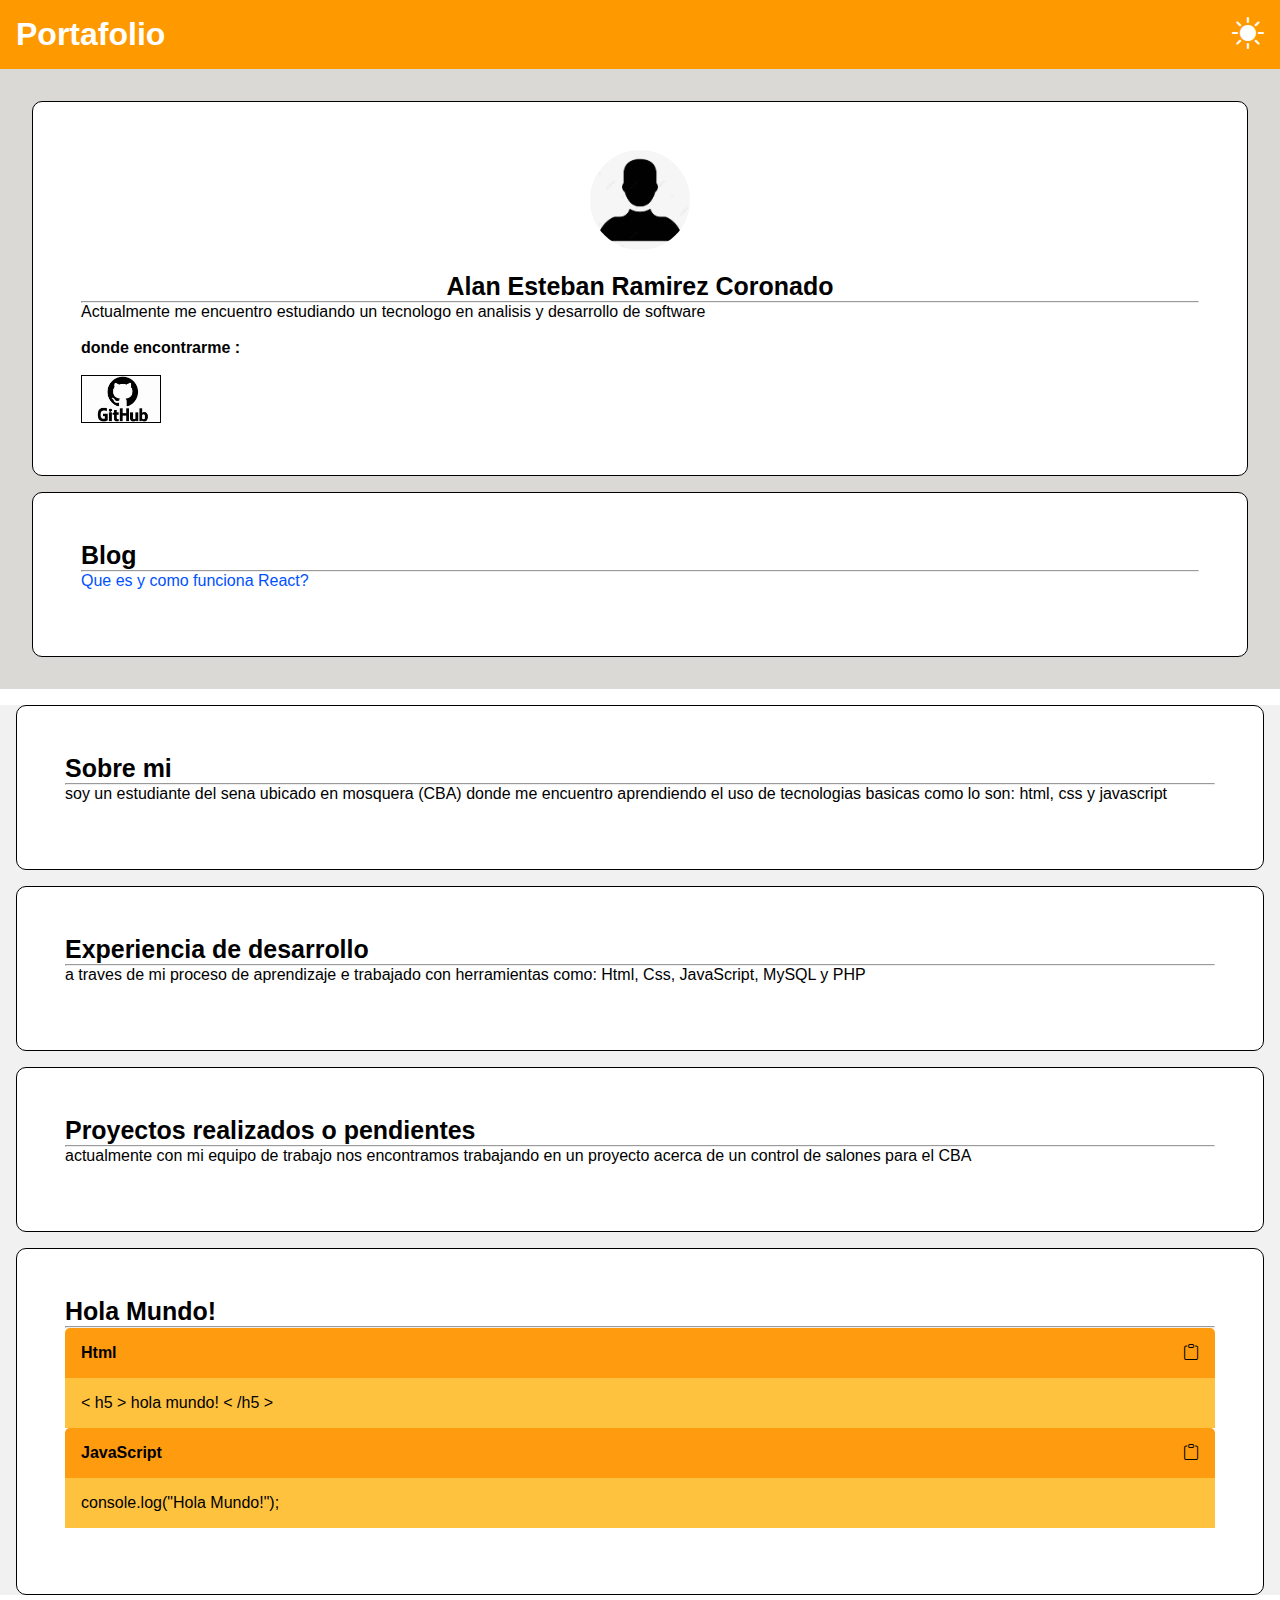
<file: index.html>
<!doctype html>
<html lang="en">
  <head>
    <meta charset="utf-8">
    <meta name="viewport" content="width=device-width, initial-scale=1">
    <title>Bootstrap</title>
    <link rel="stylesheet" href="style.css">
    <link rel="stylesheet" href="https://cdn.jsdelivr.net/npm/bootstrap-icons@1.12.1/font/bootstrap-icons.min.css">
    <link href="https://cdn.jsdelivr.net/npm/bootstrap@5.3.6/dist/css/bootstrap.min.css" rel="stylesheet" integrity="sha384-4Q6Gf2aSP4eDXB8Miphtr37CMZZQ5oXLH2yaXMJ2w8e2ZtHTl7GptT4jmndRuHDT" crossorigin="anonymous">
  </head>
    <header class="header">
        <div>Portafolio</div>
        <div><button id="abrir" style="all: unset"><i class="bi bi-sun-fill"></i></button></div>
    </header>
  <body>
    <div class="row">
        <div class="col-md-3" style="background-color:  rgb(219, 217, 213);padding: 1rem;">
            <div class="nose1">
                <div>
                    <img src="imagenes/gratis-png-iconos-de-computadora-usuario-avatar-seguidor.webp" style="border-radius: 50%;width: 100px; ">
                </div>
                    <br>
                <div class="nombre">
                    Alan Esteban Ramirez Coronado
                </div>
                <hr>
                <div style="text-align: left;">
                    Actualmente me encuentro estudiando un tecnologo en analisis y desarrollo de software
                </div>
                <br>
                <div class="nombr" style="text-align: left; font-weight: bolder; ">
                    donde encontrarme :
                </div>
                <br>

                <div class="git" >
                    <a href="https://github.com/Fenix759" >
                        <div>
                            <img src="imagenes/Git.jfif" style="width: 5rem; border: 1px solid black;">
                        </div>
                    </a>
                </div>
            </div>

            <div class="nose1">
                <div class="sobre-mi">
                    Blog
                </div>
                <hr>
                <div style="text-align: left;">
                    <a class="a" href="Blog/Blog.html"> Que es y como funciona React?</a>
                </div>
                <br>
            </div>
        </div>

        <div class="col-md-9" style="background-color: rgb(241, 241, 241)">
            
            <div class="nose1">
                <div class="sobre-mi">
                    Sobre mi
                </div>
                <hr>
                <div style="text-align: left;">
                    soy un estudiante del sena ubicado en mosquera (CBA) donde me encuentro aprendiendo el uso de tecnologias basicas como lo son: html, css y javascript
                </div>
                <br>
            </div>

            <div class="nose1">
                <div class="sobre-mi">
                    Experiencia de desarrollo
                </div>
                <hr>
                <div style="text-align: left;">
                    a traves de mi proceso de aprendizaje e trabajado con herramientas como: Html, Css, JavaScript, MySQL y PHP
                </div>
                <br>
            </div>

            <div class="nose1">
                <div class="sobre-mi">
                    Proyectos realizados o pendientes
                </div>
                <hr>
                <div style="text-align: left;">
                    actualmente con mi equipo de trabajo nos encontramos trabajando en un proyecto acerca de un control de salones para el CBA
                </div>
                <br>
            </div>

            <div class="nose1">
                <div class="sobre-mi">
                    Hola Mundo!
                </div>
                <hr>
                <div style="text-align: left;" class="row">
                    <div class="col-md-6" >
                        <div class="lenguaje">
                            <div>Html</div>
                            <div><button id="clipboard" style="all: unset;cursor: pointer;"><i class="bi bi-clipboard" ></i></button></div>
                        </div>
                        <div class="lenguaje2"><p id="contenido"> < h5 > hola mundo! < /h5 > </p> 
                        </div>
                    </div>
                    <div class="col-md-6">
                        <div class="lenguaje">
                            <div>JavaScript</div>
                            <div><button id="clipboard2" style="all: unset;cursor: pointer;"><i class="bi bi-clipboard" ></i></button></div>
                        </div>
                        <div class="lenguaje2"> <p id="contenido2">console.log("Hola Mundo!");</p> </div>
                    </div>
                </div>
                <br>
            </div>

        </div>
  </body>

<script src="script.js"></script>
</html>
</file>
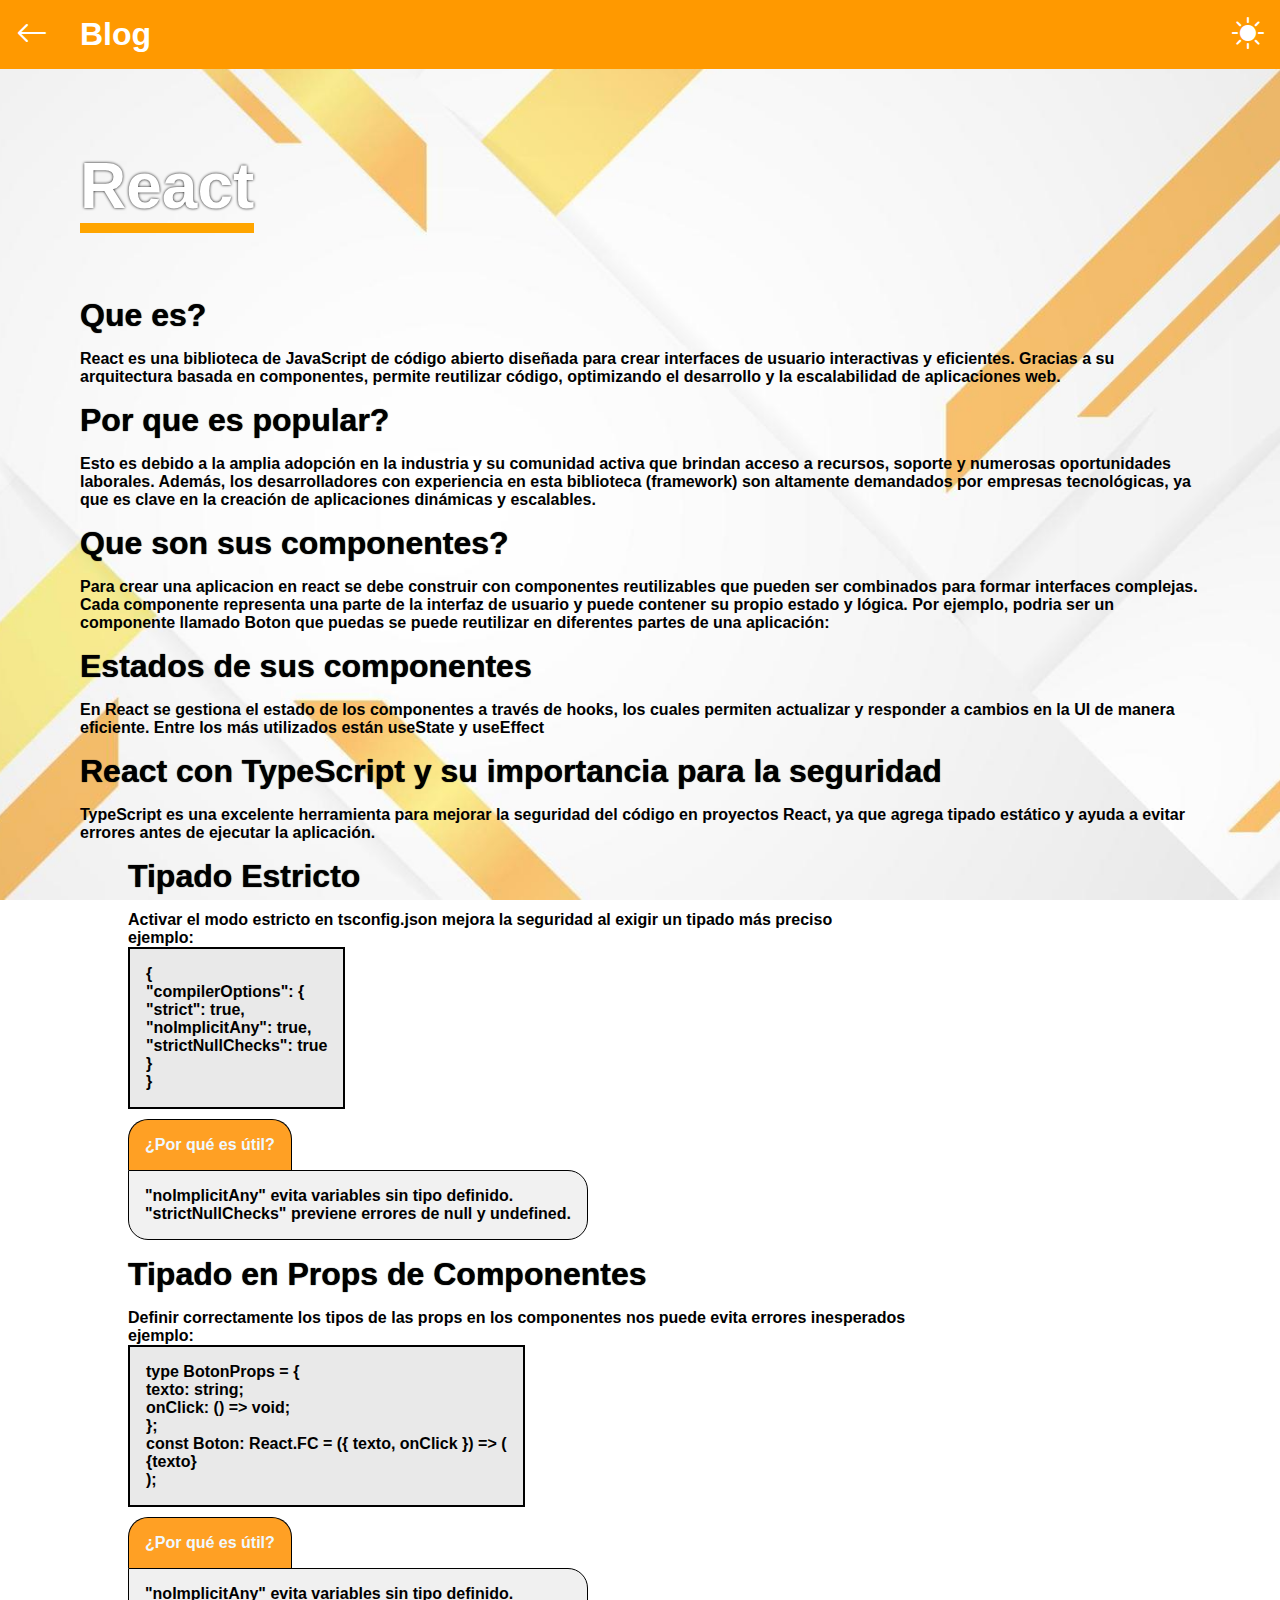
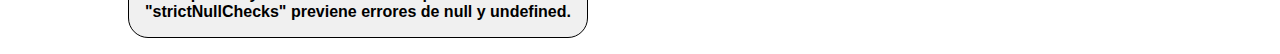
<file: Blog/Blog.html>
<!DOCTYPE html>
<html lang="en">
<head>
    <meta charset="UTF-8">
    <meta name="viewport" content="width=device-width, initial-scale=1.0">
    <title>Document</title>
    <link rel="stylesheet" href="style.css">
    <link rel="stylesheet" href="https://cdn.jsdelivr.net/npm/bootstrap-icons@1.12.1/font/bootstrap-icons.min.css">
    <link href="https://cdn.jsdelivr.net/npm/bootstrap@5.3.6/dist/css/bootstrap.min.css" rel="stylesheet" integrity="sha384-4Q6Gf2aSP4eDXB8Miphtr37CMZZQ5oXLH2yaXMJ2w8e2ZtHTl7GptT4jmndRuHDT" crossorigin="anonymous">
</head>
<header class="header">
    <div style="display: flex;">
        <div class="a"><a href="/index.html" style="all: unset;"><i class="bi bi-arrow-left"></i></a></div>
        <div>Blog</div>
    </div>
    <div><button id="abrir" style="all: unset"><i class="bi bi-sun-fill"></i></button></div>
</header>
<body>
    <div class="body">    
        <div class="framework"> <p>React</p></div>
        <div class="titulo">Que es?</div>
        <div class="descripcion">React es una biblioteca de JavaScript de código abierto diseñada para crear interfaces de usuario interactivas y eficientes.
            Gracias a su arquitectura basada en componentes, permite reutilizar código,
            optimizando el desarrollo y la escalabilidad de aplicaciones web.</div>

        <div class="titulo">Por que es popular?</div>
        <div class="descripcion">Esto es debido a la amplia adopción en la industria y su comunidad activa que brindan acceso a recursos, soporte y numerosas oportunidades laborales. 
            Además, los desarrolladores con experiencia en esta biblioteca (framework) son altamente demandados por empresas tecnológicas, 
            ya que es clave en la creación de aplicaciones dinámicas y escalables.</div>

        <div class="titulo">Que son sus componentes?</div>
        <div class="descripcion"> Para crear una aplicacion en react se debe construir con componentes reutilizables
            que pueden ser combinados para formar interfaces complejas. Cada componente representa una parte de la interfaz de usuario
            y puede contener su propio estado y lógica. Por ejemplo, podria ser un componente llamado Boton que puedas se puede reutilizar en diferentes partes de una aplicación:</div>
            
        <div class="titulo">Estados de sus componentes</div>
        <div class="descripcion"> En React se gestiona el estado de los componentes a través de hooks,
            los cuales permiten actualizar y responder a cambios en la UI de manera eficiente. Entre los más utilizados están useState y useEffect</div>

        <div class="titulo">React con TypeScript y su importancia para la seguridad</div>
        <div class="descripcion"> TypeScript es una excelente herramienta para mejorar la seguridad del código en proyectos React, ya que agrega tipado estático y ayuda a evitar errores antes de ejecutar la aplicación.</div>
       
            <div class="titulo2">Tipado Estricto</div>
            <div class="descripcion2"> Activar el modo estricto en tsconfig.json mejora la seguridad al exigir un tipado más preciso
                <br>ejemplo: <br> 
                <div style="background-color: rgb(233, 233, 233); display: inline-block; padding: 1rem; border: 2px solid black;margin-bottom: 10px;">
                {<br>
                    "compilerOptions": {<br>
                      "strict": true,<br>
                      "noImplicitAny": true,<br>
                      "strictNullChecks": true<br>
                    }<br>
                  } <br>
                </div> <br>
                <div style="background-color: rgb(255, 160, 36); display: inline-block; padding: 1rem;color: aliceblue; border-radius:20px 20px 0px 0px;border: 1.8px solid black;border-bottom: 0;" >
                  <p style="font-weight: 800;"> ¿Por qué es útil?</p>
                </div> <br>
                <div style="background-color: rgb(241, 241, 241); display: inline-block; padding: 1rem; color: rgb(0, 0, 0); border-radius:0px 20px 20px 20px;border: 1.8px solid black;">
                    "noImplicitAny" evita variables sin tipo definido. <br>
                    "strictNullChecks" previene errores de null y undefined.
                </div>
                  
            </div>

            <div class="titulo2">Tipado en Props de Componentes</div>
            <div class="descripcion2"> Definir correctamente los tipos de las props en los componentes nos puede evita errores inesperados
                <br>ejemplo: <br> 
                <div style="background-color: rgb(233, 233, 233); display: inline-block; padding: 1rem; border: 2px solid black;margin-bottom: 10px;">

                    type BotonProps = {<br>
                        texto: string;<br>
                        onClick: () => void;<br>
                      };<br>
                      
                      const Boton: React.FC<BotonProps> = ({ texto, onClick }) => (<br>
                        <button style="all: unset;" onClick={onClick}>{texto}</button><br>
                      );
                </div> <br>
                <div style="background-color: rgb(255, 160, 36); display: inline-block; padding: 1rem;color: aliceblue; border-radius:20px 20px 0px 0px;border: 1.8px solid black;border-bottom: 0;" >
                  <p style="font-weight: 800;"> ¿Por qué es útil?</p>
                </div> <br>
                <div style="background-color: rgb(240, 240, 240); display: inline-block; padding: 1rem; color: rgb(0, 0, 0); border-radius:0px 20px 20px 20px;border: 1.8px solid black;">
                    "noImplicitAny" evita variables sin tipo definido. <br>
                    "strictNullChecks" previene errores de null y undefined.
                </div>
                  
            </div>
        
        </div>
</body>
</html>
</file>
<file: style.css>
*{
    margin: 0;
    padding: 0;
    box-sizing: border-box;
    font-family: sans-serif;
    list-style: none;
    text-decoration: none;
}
.a{
    all: unset;
    color: rgb(0, 81, 255);
    cursor: pointer;
}

.header{
    background-color: rgb(255, 153, 0);
    padding: 1rem;
    color: #ffffff;
    font-weight: bold;
    font-size: 2rem;
    display: flex;
    justify-content: space-between;
}


.nose1{
    background-color: rgb(255, 255, 255);
    text-align: center;
    padding: 3rem;
    border-radius: 10px;
    border: 1px solid black;
    margin: 1rem;
}

.nombre{
    font-weight: 600;
    font-size: 1.56rem;
}

.git{
    text-align: left;
    font-weight: bolder;
    width: 5rem; 
    box-shadow: 1px 1px 15px #ffffff;
    transition: transform 0.3s ease;
}

.git:hover{
    box-shadow: 1px 1px 2px 0px rgb(109, 109, 109);
    transform: scale(1.02);
}
.sobre-mi{
    text-align: left;
    font-weight: 600;
    font-size: 1.56rem;

}

.lenguaje{
    background-color: rgb(255, 155, 15);
    font-weight: bolder;
    border-radius: 5px 5px 0px 0px;
    padding: 1rem;
    display: flex;
    justify-content: space-between;
}
.lenguaje2{
    background-color: #ffc23f;
    padding: 1rem;
}
</file>
<file: Blog/style.css>
*{
    margin: 0;
    padding: 0;
    box-sizing: border-box;
    font-family: sans-serif;
    list-style: none;
    text-decoration: none;
}
body{

    background: url(imagenes/a.jpg);
    background-position: center center;
    background-repeat: no-repeat;
    background-size: cover;
    background-attachment: fixed;
}
.a{
    margin-right: 2rem;
    cursor: pointer;
}

.a:hover{
    color: #eb6308;
}

.header{
    background-color: rgb(255, 153, 0);
    padding: 1rem;
    color: #ffffff;
    font-weight: bold;
    font-size: 2rem;
    display: flex;
    justify-content: space-between;
}

.body{
    position: absolute;
    margin: 5rem;
}
.framework{
    font-size: 4rem;
    font-weight: 600;
    border-bottom: 10px solid orange;
    margin-bottom: 4rem;
    display: inline-block;
    color: #ffffff;
    text-shadow: 0px 0px 3px  black;
}
.titulo{
    font-weight: 600;
    font-size: 2rem;
    margin-bottom: 1rem;
    color: #000000;
    text-shadow: 0px 0px 1px  black;
}

.descripcion{
    font-weight: bold;
    font-size: 1rem;
    margin-bottom: 1rem;
}

.titulo2{
    font-weight: 600;
    font-size: 2rem;
    margin-bottom: 1rem;
    color: #000000;
    text-shadow: 0px 0px 1px  black;
    margin-left: 3rem;
}

.descripcion2{
    font-weight: bold;
    font-size: 1rem;
    margin-bottom: 1rem;
    margin-left: 3rem;
}
</file>
